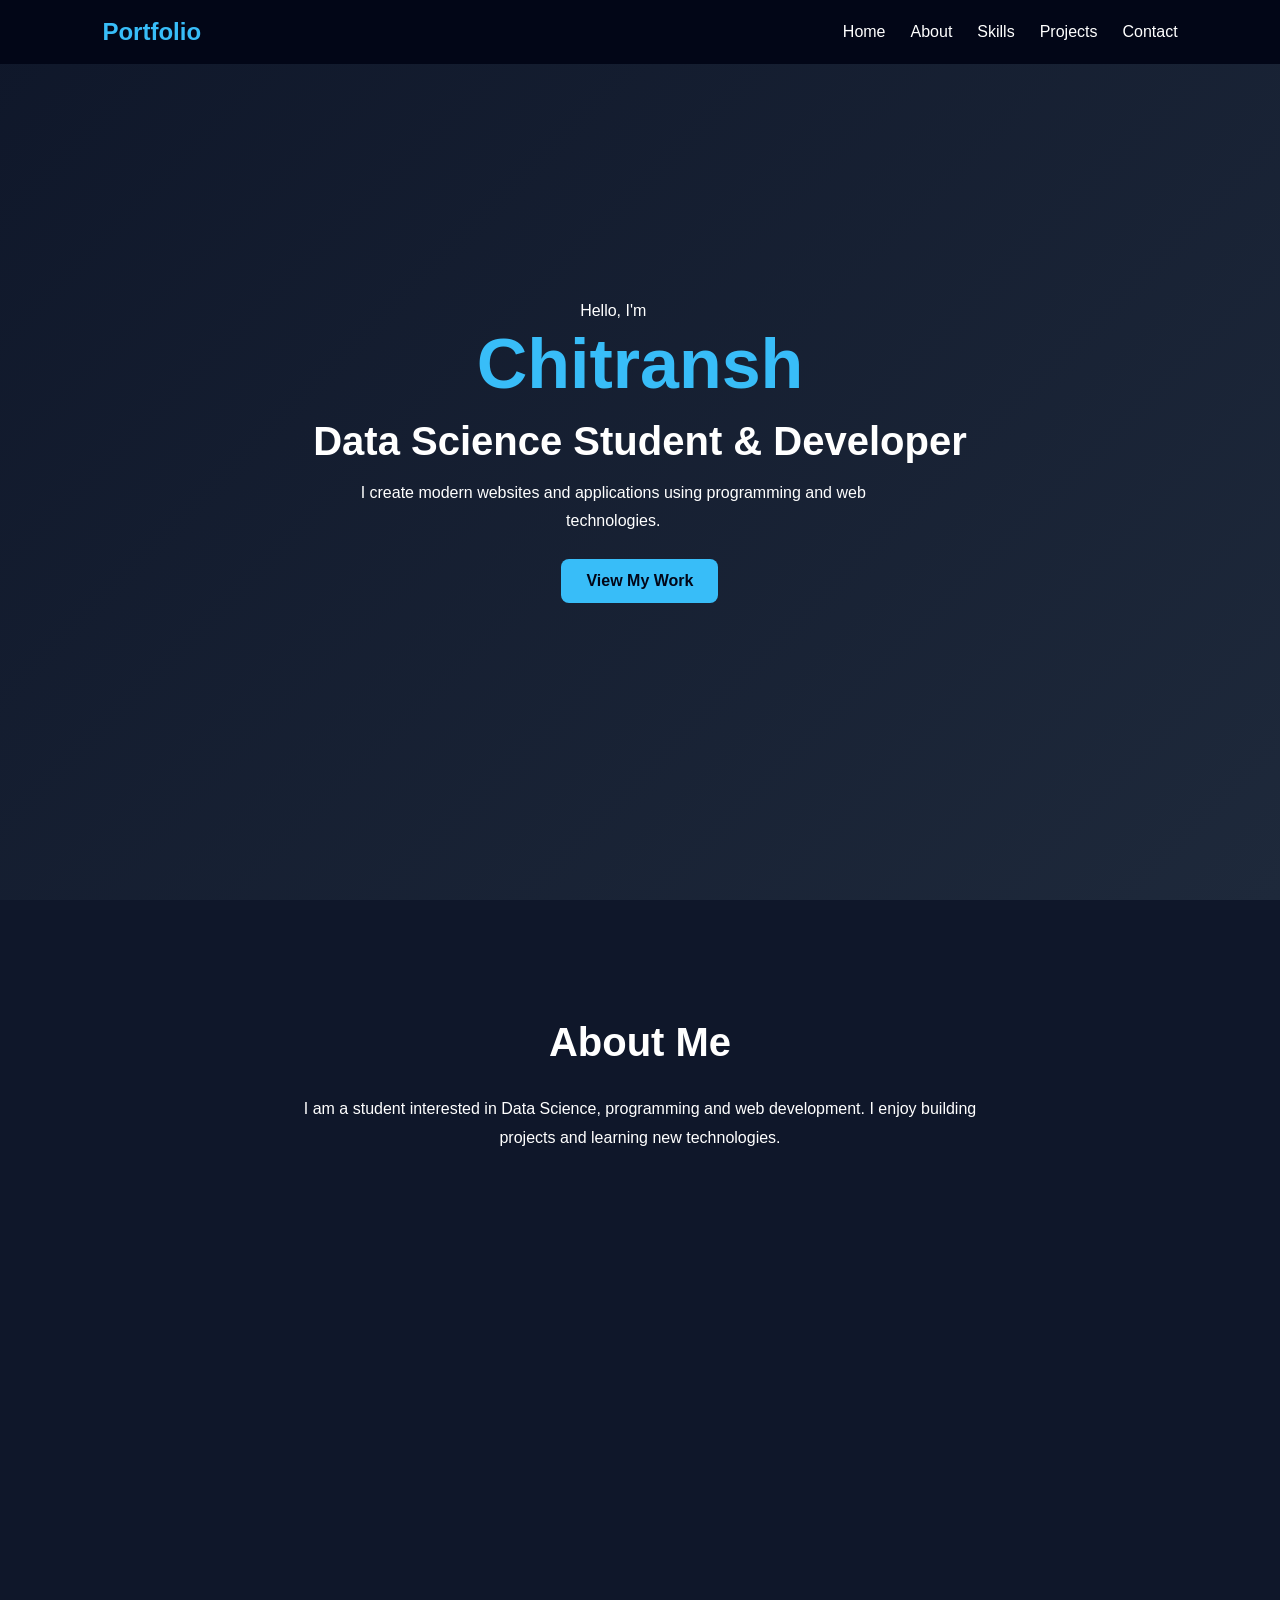
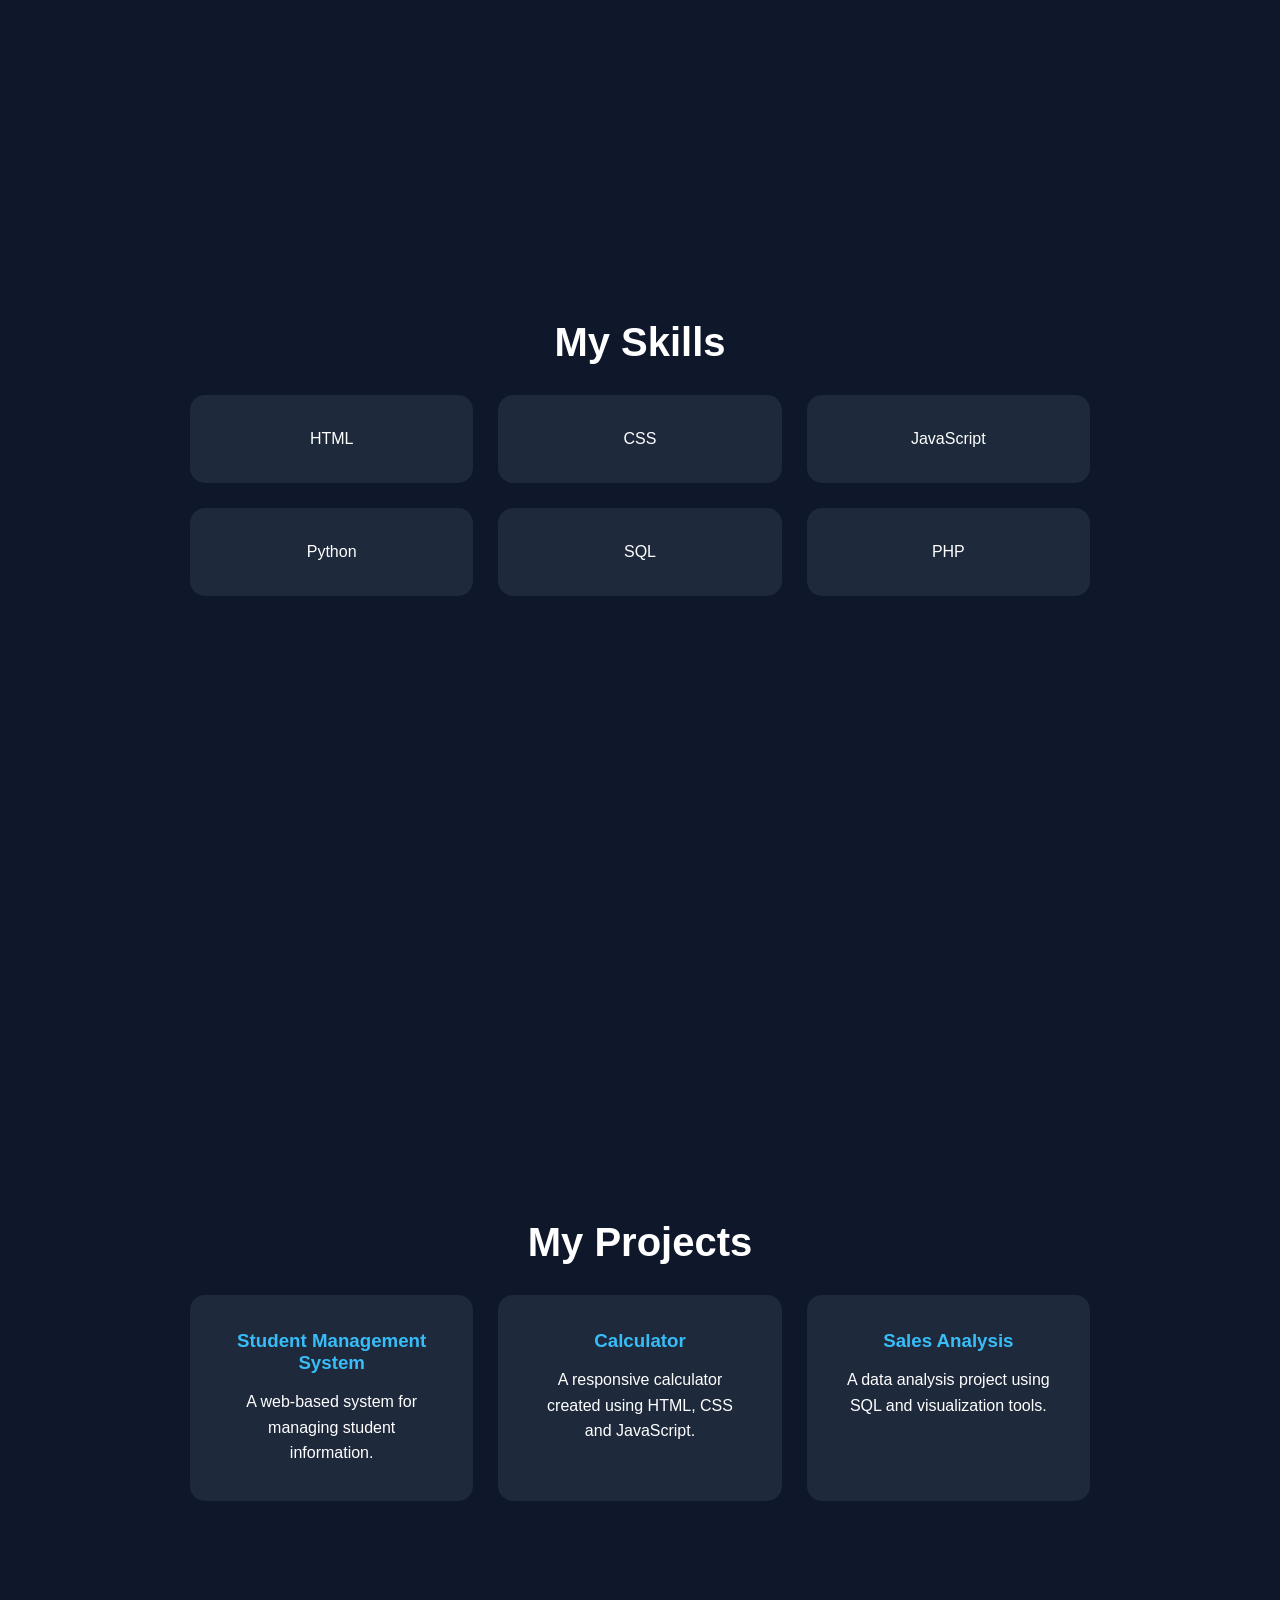
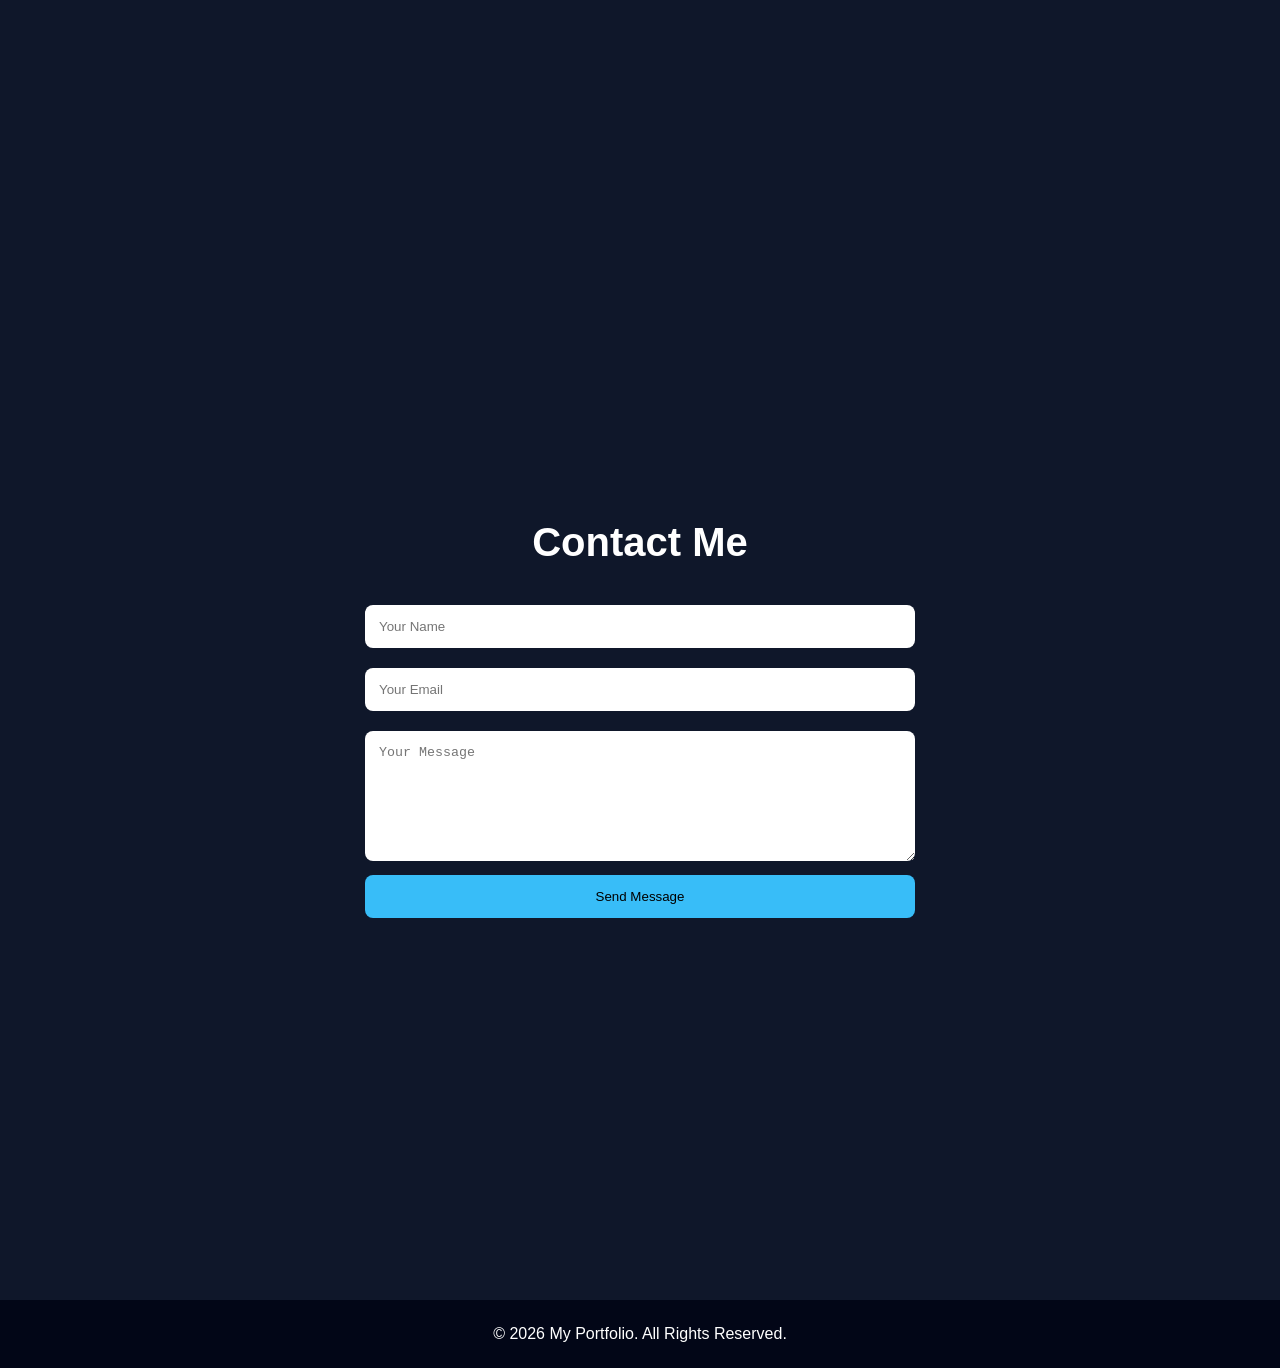
<file: Task-1-Portfolio/index.html>
<!DOCTYPE html>
<html lang="en">

<head>
    <meta charset="UTF-8">
    <meta name="viewport" content="width=device-width, initial-scale=1.0">

    <title>My Portfolio</title>

    <link rel="stylesheet" href="style.css">
</head>

<body>

<header>

    <nav>
        <h2 class="logo">Portfolio</h2>

        <ul>
            <li><a href="#home">Home</a></li>
            <li><a href="#about">About</a></li>
            <li><a href="#skills">Skills</a></li>
            <li><a href="#projects">Projects</a></li>
            <li><a href="#contact">Contact</a></li>
        </ul>
    </nav>

</header>


<section id="home" class="hero">

    <div>
        <p>Hello, I'm</p>

        <h1>Chitransh</h1>

        <h2>Data Science Student & Developer</h2>

        <p>
            I create modern websites and applications
            using programming and web technologies.
        </p>

        <a href="#projects" class="btn">View My Work</a>
    </div>

</section>


<section id="about">

    <h2>About Me</h2>

    <p>
        I am a student interested in Data Science,
        programming and web development. I enjoy
        building projects and learning new technologies.
    </p>

</section>


<section id="skills">

    <h2>My Skills</h2>

    <div class="skills">

        <div>HTML</div>
        <div>CSS</div>
        <div>JavaScript</div>
        <div>Python</div>
        <div>SQL</div>
        <div>PHP</div>

    </div>

</section>


<section id="projects">

    <h2>My Projects</h2>

    <div class="projects">

        <div class="project">
            <h3>Student Management System</h3>
            <p>
                A web-based system for managing
                student information.
            </p>
        </div>

        <div class="project">
            <h3>Calculator</h3>
            <p>
                A responsive calculator created
                using HTML, CSS and JavaScript.
            </p>
        </div>

        <div class="project">
            <h3>Sales Analysis</h3>
            <p>
                A data analysis project using
                SQL and visualization tools.
            </p>
        </div>

    </div>

</section>


<section id="contact">

    <h2>Contact Me</h2>

    <form id="contactForm">

        <input type="text" placeholder="Your Name" required>

        <input type="email" placeholder="Your Email" required>

        <textarea placeholder="Your Message" required></textarea>

        <button type="submit">Send Message</button>

    </form>

    <p id="message"></p>

</section>


<footer>
    <p>© 2026 My Portfolio. All Rights Reserved.</p>
</footer>

<script src="script.js"></script>

</body>
</html>
</file>
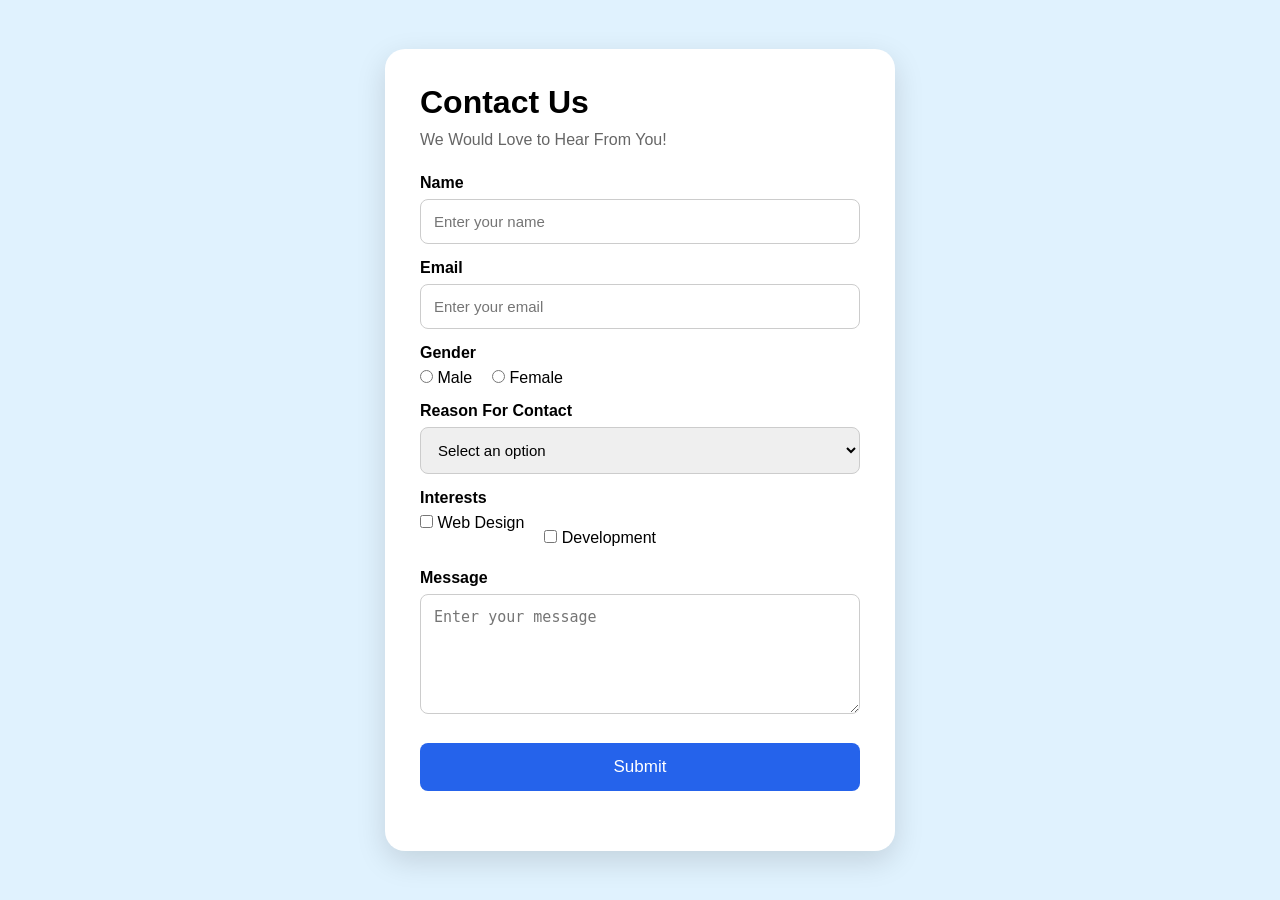
<file: task-3-HTML form/index.html>
<!DOCTYPE html>
<html lang="en">
<head>
    <meta charset="UTF-8">
    <meta name="viewport" content="width=device-width, initial-scale=1.0">
    <title>Contact Form</title>
    <link rel="stylesheet" href="style.css">
</head>
<body>
        <div class="container">
            <form id="contactForm">
                <h1>Contact Us</h1>
                <p>We Would Love to Hear From You!</p>
                <label>Name</label> 
                <input type="text" id="name" placeholder="Enter your name">
                <label>Email</label>
                <input type="email" id="email" placeholder="Enter your email">
                <label>Gender</label>
                <div class="radio">
                    <lable>
                        <input type="radio" name="gender" value="male"> Male
                    </lable>
                    <lable>
                        <input type="radio" name="gender" value="female"> Female
                    </lable>
                </div>
                <label>Reason For Contact</label>
                <select id="reason">
                    <option value="">Select an option</option> 
                    <option>General Question</option> 
                    <option>Feedback</option> 
                    <option>Project Inquiry</option>
                </select>

                <label>Interests</label>
                <div class="checkbox">
                    <lable>
                        <input type="checkbox" name="interests" value="Web Design"> Web Design

                    </lable>
                    <label>
                        <input type="checkbox" name="interests" value="Development">  Development    
                    </label>
                    
                </div>  
                <label>Message</label>
                <textarea id="message" placeholder="Enter your message"></textarea>
                <button type="submit">Submit</button>
                <p id="result"></p>
            </form>
        </div>
        <script src="script.js"></script>
    </body>
</html>
</file>
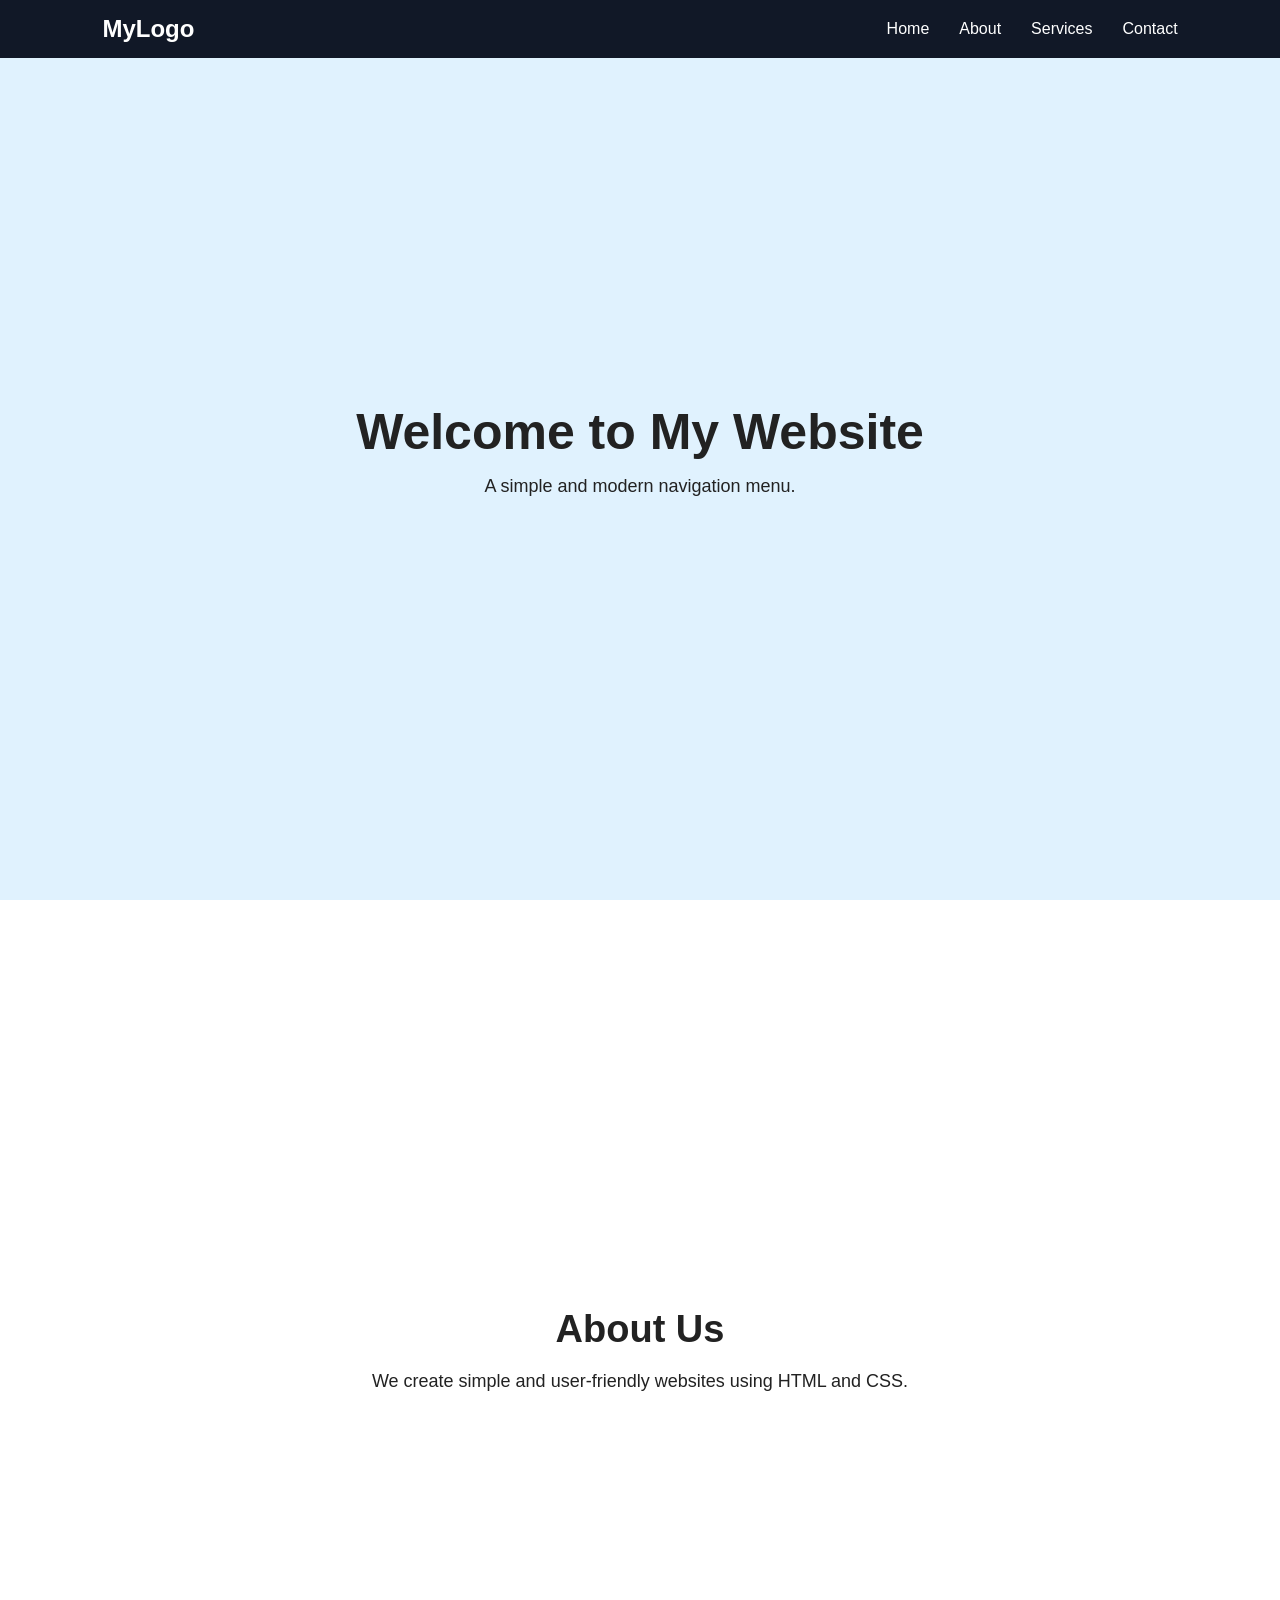
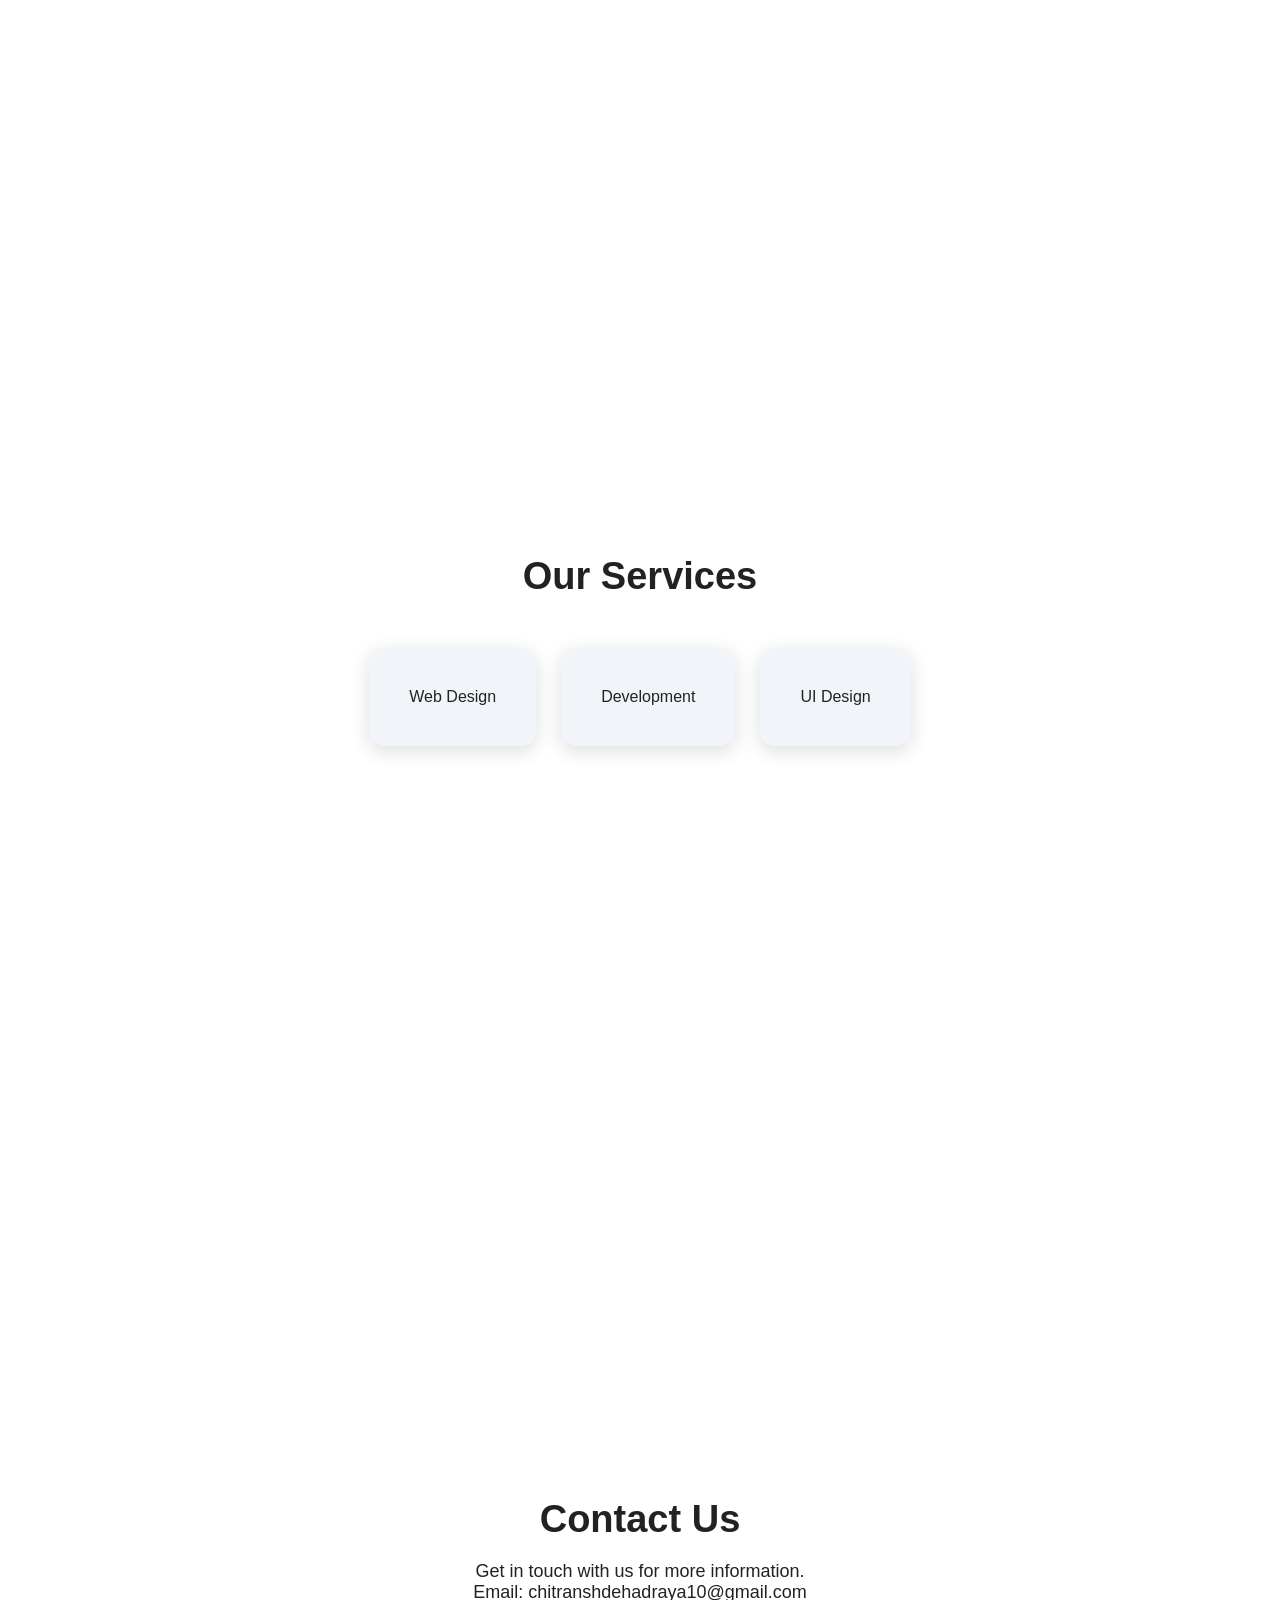
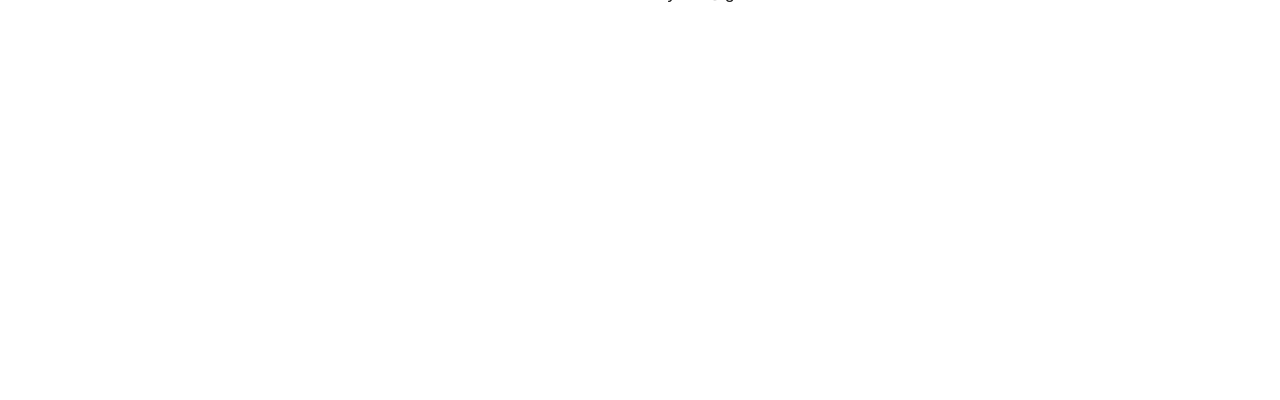
<file: Task-4-Simple Navigation/index.html>
<!DOCTYPE html>
<html lang="en">
<head>
    <meta charset="UTF-8">
    <meta name="viewport" content="width=device-width, initial-scale=1.0">
    <title>Navigation Menu</title>
    <link rel="stylesheet" href="style.css">
</head>
<body>
    <nav class="navbar">
        <div class="logo">MyLogo</div>
        <ul class="nav-links">
            <li><a href="#home">Home</a></li>
            <li><a href="#about">About</a></li>
            <li><a href="#services">Services</a></li>
            <li><a href="#contact">Contact</a></li>
        </ul>
    </nav>
    <section id="home" class="section home">
        <h1>Welcome to My Website</h1>
        <p>A simple and modern navigation menu.</p>
    </section>
    <section id="about" class="section about">
        <h2>About Us</h2>
        <p>We create simple and user-friendly websites using HTML and CSS.</p>
    </section> 
    <section id="services" class="section services">
        <h2>Our Services</h2>
        <div class="cards">
            <div class="card">Web Design</div>
            <div class="card">Development</div>
            <div class="card">UI Design</div>
        </div>
    </section>
    <section id="contact" class="section contact">
        <h2>Contact Us</h2>
        <p>Get in touch with us for more information.</p>
        <p>Email: chitranshdehadraya10@gmail.com</p>
    </section>

</body>
</html>
</file>
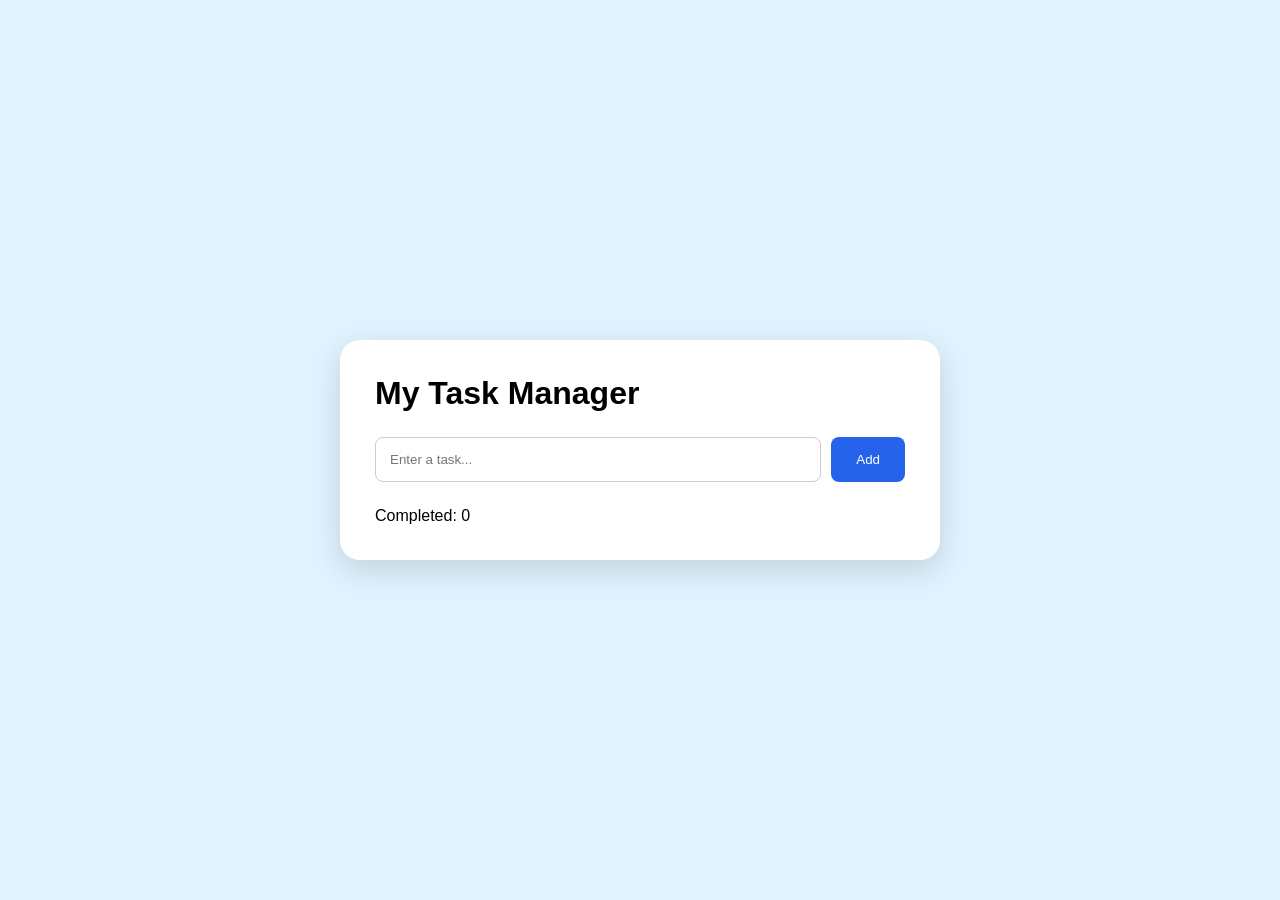
<file: Task-5-Interactive Web Application/index.html>
<!DOCTYPE html>
<html lang="en">

<head>
    <meta charset="UTF-8">
    <meta name="viewport" content="width=device-width, initial-scale=1.0">

    <title>Task Manager</title>

    <link rel="stylesheet" href="style.css">
</head>

<body>

<div class="app">

    <h1>My Task Manager</h1>

    <div class="input-area">

        <input
            type="text"
            id="taskInput"
            placeholder="Enter a task..."
        >

        <button onclick="addTask()">Add</button>

    </div>

    <ul id="taskList"></ul>

    <p>
        Completed:
        <span id="completed">0</span>
    </p>

</div>

<script src="script.js"></script>

</body>
</html>
</file>
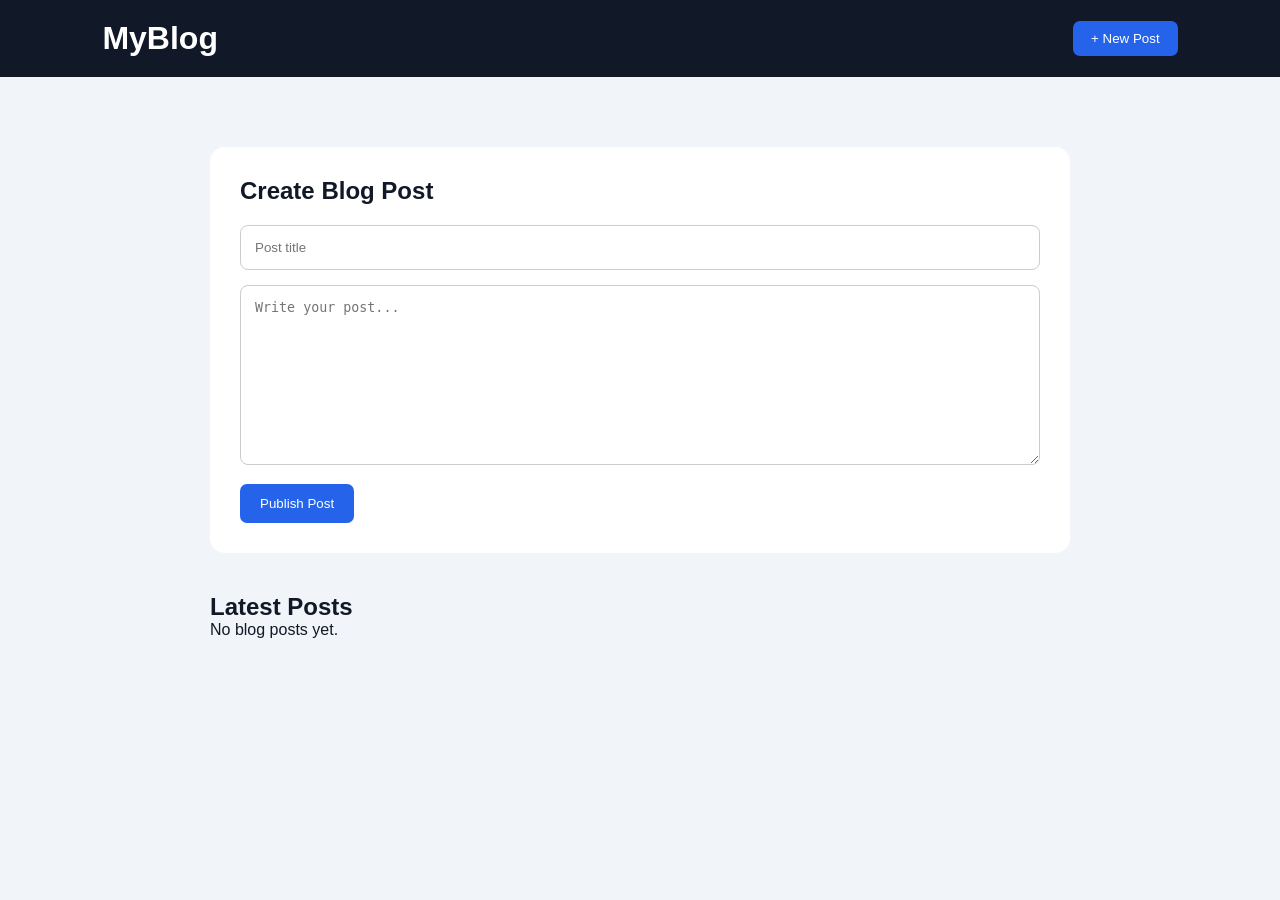
<file: Task-6-Blogging Platform/index.html>
<!DOCTYPE html>
<html lang="en">

<head>

    <meta charset="UTF-8">

    <meta name="viewport"
          content="width=device-width, initial-scale=1.0">

    <title>My Blog</title>

    <link rel="stylesheet" href="style.css">

</head>

<body>

<header>

    <h1>MyBlog</h1>

    <button onclick="showEditor()">
        + New Post
    </button>

</header>


<main>

    <section id="editor" class="editor">

        <h2>Create Blog Post</h2>

        <input
            type="text"
            id="title"
            placeholder="Post title"
        >

        <textarea
            id="content"
            placeholder="Write your post..."
        ></textarea>

        <button onclick="savePost()">
            Publish Post
        </button>

    </section>


    <section>

        <h2>Latest Posts</h2>

        <div id="posts"></div>

    </section>

</main>


<script src="script.js"></script>

</body>
</html>
</file>
<file: Task-1-Portfolio/style.css>
* {
    margin: 0;
    padding: 0;
    box-sizing: border-box;
    scroll-behavior: smooth;
}

body {
    font-family: Arial, sans-serif;
    background: #0f172a;
    color: white;
}

header {
    position: fixed;
    width: 100%;
    top: 0;
    background: #020617;
    padding: 18px 8%;
    z-index: 1000;
}

nav {
    display: flex;
    justify-content: space-between;
    align-items: center;
}

.logo {
    color: #38bdf8;
}

nav ul {
    display: flex;
    list-style: none;
    gap: 25px;
}

nav a {
    color: white;
    text-decoration: none;
}

nav a:hover {
    color: #38bdf8;
}

section {
    min-height: 100vh;
    padding: 120px 10%;
    text-align: center;
}

.hero {
    display: flex;
    align-items: center;
    justify-content: center;
    background: linear-gradient(135deg, #0f172a, #1e293b);
}

.hero h1 {
    font-size: 70px;
    color: #38bdf8;
}

.hero h2 {
    margin: 15px 0;
}

.hero p {
    max-width: 600px;
    line-height: 1.7;
}

.btn {
    display: inline-block;
    margin-top: 25px;
    padding: 13px 25px;
    background: #38bdf8;
    color: #020617;
    text-decoration: none;
    border-radius: 8px;
    font-weight: bold;
}

section h2 {
    font-size: 40px;
    margin-bottom: 30px;
}

section > p {
    max-width: 700px;
    margin: auto;
    line-height: 1.8;
}

.skills,
.projects {
    display: grid;
    grid-template-columns: repeat(3, 1fr);
    gap: 25px;
    max-width: 900px;
    margin: auto;
}

.skills div,
.project {
    padding: 35px;
    background: #1e293b;
    border-radius: 15px;
    transition: 0.3s;
}

.skills div:hover,
.project:hover {
    transform: translateY(-8px);
}

.project h3 {
    color: #38bdf8;
    margin-bottom: 15px;
}

.project p {
    line-height: 1.6;
}

form {
    max-width: 550px;
    margin: auto;
}

form input,
form textarea {
    width: 100%;
    margin: 10px 0;
    padding: 14px;
    border: none;
    border-radius: 8px;
}

form textarea {
    height: 130px;
}

button {
    width: 100%;
    padding: 14px;
    border: none;
    background: #38bdf8;
    border-radius: 8px;
    cursor: pointer;
}

footer {
    text-align: center;
    padding: 25px;
    background: #020617;
}

@media (max-width: 700px) {

    nav ul {
        gap: 10px;
        font-size: 12px;
    }

    .hero h1 {
        font-size: 50px;
    }

    .skills,
    .projects {
        grid-template-columns: 1fr;
    }
}
</file>
<file: task-3-HTML form/style.css>
* {
    box-sizing: border-box;
    margin: 0;
    padding: 0;
}

body {
    font-family: Arial, sans-serif;
    background: #e0f2fe;
    min-height: 100vh;
    display: flex;
    justify-content: center;
    align-items: center;
}

.container {
    width: 100%;
    max-width: 550px;
    padding: 20px;
}

form {
    background: white;
    padding: 35px;
    border-radius: 20px;
    box-shadow: 0 10px 30px #0002;
}

h1 {
    margin-bottom: 10px;
}

p {
    color: #666;
    margin-bottom: 25px;
}

label {
    display: block;
    margin: 15px 0 7px;
    font-weight: bold;
}

input,
select,
textarea {
    width: 100%;
    padding: 13px;
    border: 1px solid #ccc;
    border-radius: 8px;
    font-size: 15px;
}

textarea {
    height: 120px;
    resize: vertical;
}

.radio,
.checkbox {
    display: flex;
    gap: 20px;
}

.radio label,
.checkbox label {
    font-weight: normal;
}

.radio input,
.checkbox input {
    width: auto;
}

button {
    width: 100%;
    padding: 14px;
    margin-top: 25px;
    border: none;
    border-radius: 8px;
    background: #2563eb;
    color: white;
    font-size: 17px;
    cursor: pointer;
}

button:hover {
    background: #1d4ed8;
}

#result {
    margin-top: 15px;
    text-align: center;
}
</file>
<file: Task-4-Simple Navigation/style.css>
*{
    margin: 0;
    padding: 0;
    box-sizing: border-box;
    scroll-behavior: smooth;
}

body
{
    font-family: Arial, sans-serif;
    color: #222;
}

.navbar
{
    position: fixed;
    top: 0;
    width: 100%;
    padding: 15px 8%;
    display: flex;
    justify-content: space-between;
    align-items: center;
    background: #111827;
    z-index: 1000;

}

.logo
{
    color: #fff;
    font-size: 24px;
    font-weight: bold;
}

.nav-links
{
    display: flex;
    list-style: none;
    gap: 30px;
}

.nav-links a 
{ 
    color: white; 
    text-decoration: none; 
    font-size: 16px; 
}


.nav-links a:hover 
{ 
    color: #38bdf8; 
}


.section 
{ 
    min-height: 100vh; 
    padding: 120px 10%; 
    display: flex; 
    flex-direction: column; 
    justify-content: center; 
    align-items: center; 
    text-align: center; 
}

.home 
{ 
    background: #e0f2fe; 
}


.section h1 
{
    font-size: 50px; 
    margin-bottom: 15px; 
}

.section h2 
{ 
    font-size: 38px; 
    margin-bottom: 20px; 
}

.section p 
{ 
    font-size: 18px; 
}


.cards 
{ display: flex; 
    gap: 25px; 
    margin-top: 30px; 
}

.card 
{ 
    padding: 40px; 
    background: #f1f5f9; 
    border-radius: 15px; 
    box-shadow: 0 5px 20px #0002; 
}


@media (max-width: 700px) { 
    .nav-links { 
        gap: 10px; 
    }

    .nav-links a { 
        font-size: 13px; 
    } 
    
    .cards { 
        flex-direction: column; 

    }
    
}
</file>
<file: Task-5-Interactive Web Application/style.css>
* {
    box-sizing: border-box;
    margin: 0;
    padding: 0;
}

body {
    font-family: Arial, sans-serif;
    background: #e0f2fe;
    min-height: 100vh;

    display: flex;
    justify-content: center;
    align-items: center;
}

.app {
    width: 90%;
    max-width: 600px;
    background: white;
    padding: 35px;
    border-radius: 20px;
    box-shadow: 0 10px 30px #0002;
}

h1 {
    margin-bottom: 25px;
}

.input-area {
    display: flex;
    gap: 10px;
}

.input-area input {
    flex: 1;
    padding: 14px;
    border: 1px solid #ccc;
    border-radius: 8px;
}

.input-area button {
    padding: 14px 25px;
    border: none;
    background: #2563eb;
    color: white;
    border-radius: 8px;
    cursor: pointer;
}

#taskList {
    list-style: none;
    margin: 25px 0;
}

#taskList li {
    padding: 15px;
    background: #f1f5f9;
    margin-bottom: 10px;
    border-radius: 8px;

    display: flex;
    justify-content: space-between;
    align-items: center;
}

#taskList li.completed {
    text-decoration: line-through;
    opacity: 0.5;
}

.delete {
    border: none;
    background: #ef4444;
    color: white;
    padding: 7px 12px;
    border-radius: 5px;
    cursor: pointer;
}
</file>
<file: Task-6-Blogging Platform/style.css>
* {
    margin: 0;
    padding: 0;
    box-sizing: border-box;
}

body {
    font-family: Arial, sans-serif;
    background: #f1f5f9;
    color: #111827;
}

header {
    background: #111827;
    color: white;

    padding: 20px 8%;

    display: flex;
    justify-content: space-between;
    align-items: center;
}

header button {
    padding: 10px 18px;
    border: none;
    border-radius: 7px;
    cursor: pointer;
}

main {
    max-width: 900px;
    margin: 50px auto;
    padding: 20px;
}

.editor {
    background: white;
    padding: 30px;
    border-radius: 15px;
    margin-bottom: 40px;
}

.editor h2 {
    margin-bottom: 20px;
}

input,
textarea {
    width: 100%;
    padding: 14px;
    margin-bottom: 15px;

    border: 1px solid #ccc;
    border-radius: 8px;
}

textarea {
    height: 180px;
    resize: vertical;
}

button {
    padding: 12px 20px;
    background: #2563eb;
    color: white;
    border: none;
    border-radius: 7px;
    cursor: pointer;
}

.post {
    background: white;
    padding: 25px;
    border-radius: 15px;
    margin-top: 20px;

    box-shadow: 0 5px 15px #0001;
}

.post h3 {
    font-size: 25px;
    margin-bottom: 10px;
}

.post p {
    line-height: 1.7;
    margin-bottom: 15px;
}

.delete {
    background: #ef4444;
}
</file>
